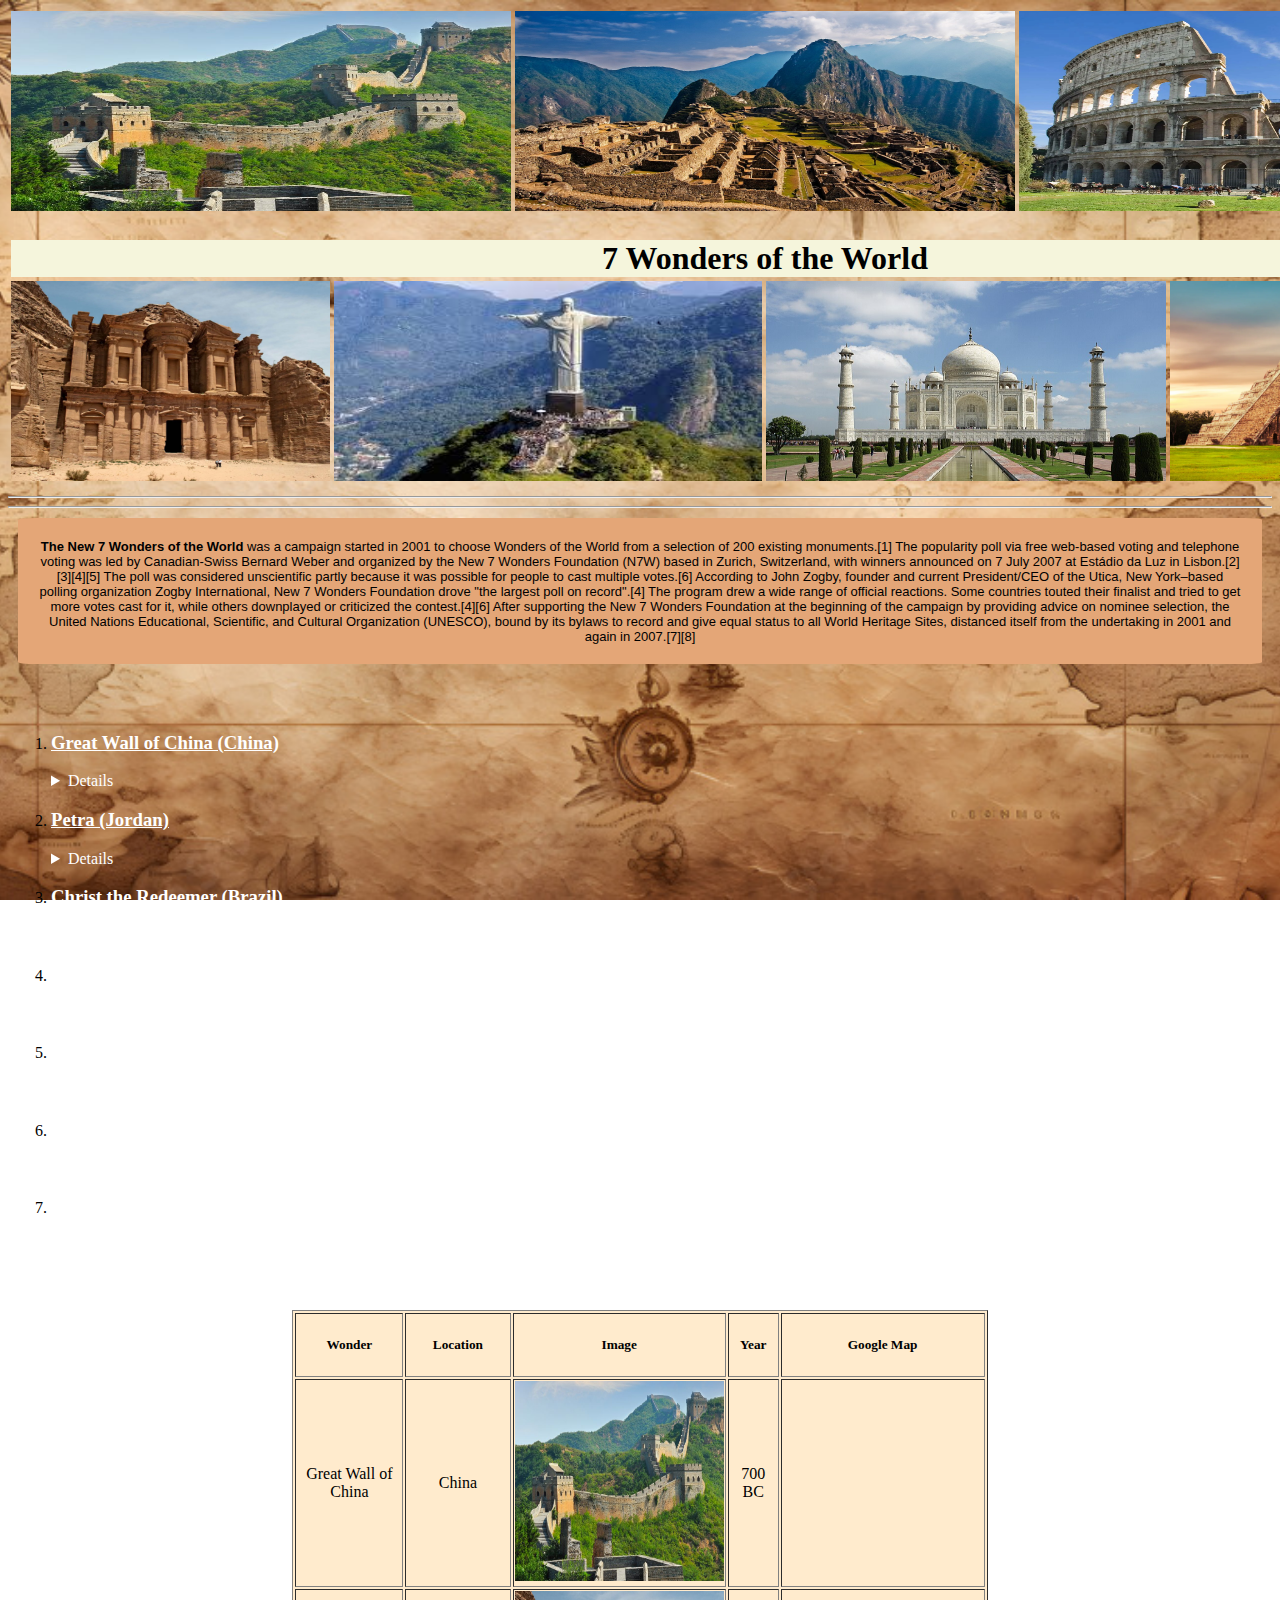
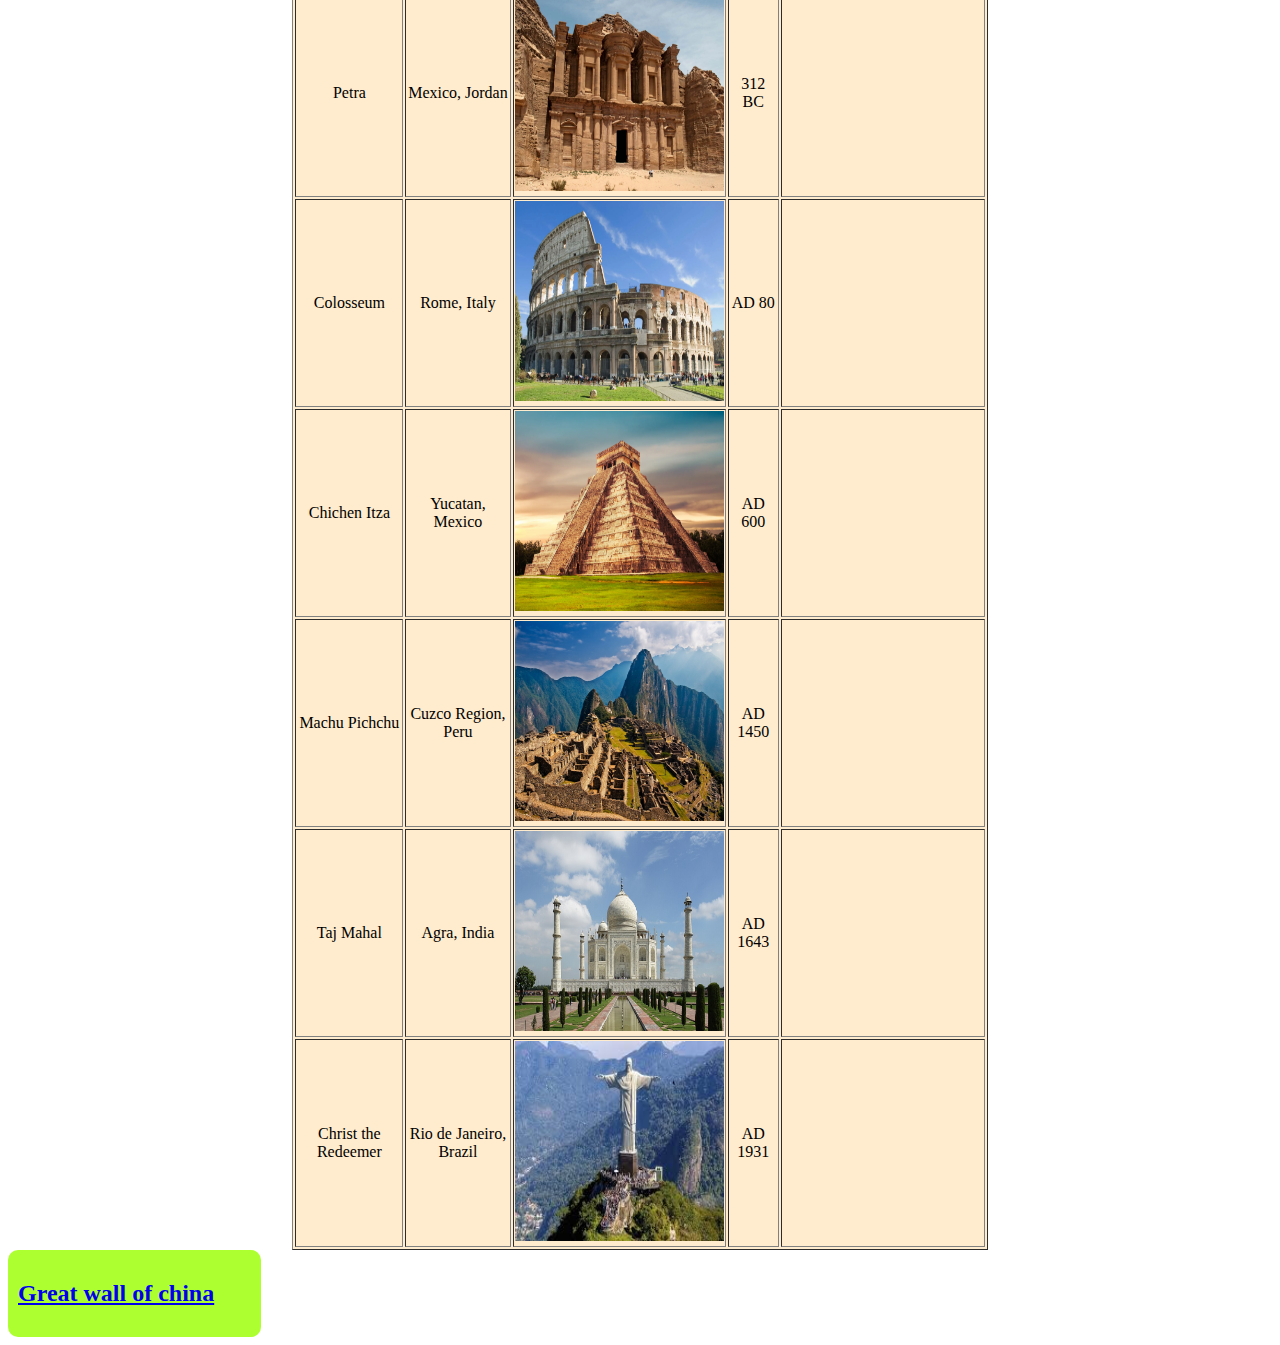
<file: index.html>
<!DOCTYPE html>
<html lang="en">

<head>
    <meta charset="UTF-8">
    <meta name="viewport" content="width=device-width, initial-scale=1.0">
    <title>7 Wonders of the World</title>

    <link rel="stylesheet" href="style.css">

</head>


<body class="background">

    <table width="100%">
        <tr>


            <td colspan="4"><img src="assets/china.png" width="500" height="200" alt=""></td>
            <td colspan="4"><img src="assets/peru.png" width="500" height="200" alt=""></td>
            <td colspan="4"><img src="assets/italy.png" width="500" height="200" alt=""></td>

        </tr>

        <tr>
            <td colspan="10">
                <h1 class="heading" ">
                    7 Wonders of the World
                </h1>
            </td>

        </tr>

        <tr>
            <td colspan="3"><img src="assets/jordan.png" width="100%" height="200" alt=""></td>
            <td colspan="3"><img src="assets/brazil.png" width="100%" height="200" alt=""></td>
            <td colspan="3"><img src="assets/india.png" width="100%" height="200" alt=""></td>
            <td colspan="3"><img src="assets/mexico.png" width="100%"" height=" 200" alt=""></td>
        </tr>
    </table>

    <hr>
    <hr>


    <p id="main-description">
        <b>The New 7 Wonders of the World</b> was a campaign started in 2001 to choose Wonders of the World from a
        selection of 200 existing monuments.[1] The popularity poll via free web-based voting and telephone voting
        was led by Canadian-Swiss Bernard Weber and organized by the New 7 Wonders Foundation (N7W) based in Zurich,
        Switzerland, with winners announced on 7 July 2007 at Estádio da Luz in Lisbon.[2][3][4][5] The poll was
        considered unscientific partly because it was possible for people to cast multiple votes.[6] According to
        John Zogby, founder and current President/CEO of the Utica, New York–based polling organization Zogby
        International, New 7 Wonders Foundation drove "the largest poll on record".[4]

        The program drew a wide range of official reactions. Some countries touted their finalist and tried to get
        more votes cast for it, while others downplayed or criticized the contest.[4][6] After supporting the New 7
        Wonders Foundation at the beginning of the campaign by providing advice on nominee selection, the United
        Nations Educational, Scientific, and Cultural Organization (UNESCO), bound by its bylaws to record and give
        equal status to all World Heritage Sites, distanced itself from the undertaking in 2001 and again in
        2007.[7][8]
    </p>

    <br><br>

    <table width="100%">

        <tr>
            <td>
                <ol>
                    <li>
                        <h3>
                            <u>Great Wall of China (China)</u>
                        </h3>

                        <details>
                            <summary>Details</summary>

                            <p>The Great Wall of China (traditional Chinese: 萬里長城; simplified Chinese: 万里长城; pinyin:
                                Wànlǐ
                                Chángchéng, literally "ten thousand li long wall") is a series of fortifications that
                                were
                                built across the historical northern borders of ancient Chinese states and Imperial
                                China as
                                protection against various nomadic groups from the Eurasian Steppe. Several walls were
                                built
                                from as early as the 7th century BC,[4] with selective stretches later joined by Qin Shi
                                Huang (220–206 BC), the first emperor of China. Little of the Qin wall remains.[5] Later
                                on,
                                many successive dynasties built and maintained multiple stretches of border walls. The
                                best-known sections of the wall were built by the Ming dynasty (1368–1644).
                            </p>

                        </details>
                    </li>

                    <li>
                        <h3>
                            <u>Petra (Jordan)</u>
                        </h3>

                        <details>
                            <summary>Details</summary>

                            <p>
                                Petra (Arabic: ٱلْبَتْراء, romanized: Al-Batrāʾ; Greek: Πέτρα, "Rock"), originally known
                                to its inhabitants as Raqmu (Nabataean: 𐢛𐢚𐢒‎ or 𐢛𐢚𐢓𐢈‎, *Raqēmō),[3][4] is an
                                historic and archaeological city in southern Jordan. Famous for its rock-cut
                                architecture and water conduit systems, Petra is also called the "Rose City" because of
                                the colour of the sandstone from which it is carved.[5] The city is one of the New 7
                                Wonders of the World and a UNESCO World Heritage Site.[6]
                            </p>


                        </details>

                    </li>

                    <li>
                        <h3>
                            <u>
                                Christ the Redeemer (Brazil)
                            </u>
                        </h3>

                        <details>
                            <summary>Details</summary>

                            <p>
                                Christ the Redeemer (Portuguese: Cristo Redentor, standard Brazilian Portuguese:
                                [ˈkɾistu ʁedẽˈtoʁ]) is an Art Deco statue of Jesus in Rio de Janeiro, Brazil, created by
                                French-Polish sculptor Paul Landowski and built by Brazilian engineer Heitor da Silva
                                Costa, in collaboration with French engineer Albert Caquot. Romanian sculptor Gheorghe
                                Leonida sculpted the face. Constructed between 1922 and 1931, the statue is 30 metres
                                (98 ft) high, excluding its 8-metre (26 ft) pedestal. The arms stretch 28 metres (92 ft)
                                wide.[1][2] It is made of reinforced concrete and soapstone.[3][4][5] Christ The
                                Redeemer differs considerably from its original design, as the initial plan was a large
                                Christ with a globe in one hand and a cross in the other. Although the project
                                organizers originally accepted the design, it later changed to the statue of today, with
                                the arms spread out wide.
                            </p>

                        </details>

                    </li>

                    <li>
                        <h3>
                            <u>Machu Pichchu (peru)</u>
                        </h3>

                        <details>
                            <summary>Details</summary>

                            <p>
                                Machu Picchu[a] is a 15th-century Inca citadel located in the Eastern Cordillera of
                                southern Peru on a mountain ridge at 2,430 meters (7,970 ft).[9] Often referred to as
                                the "Lost City of the Incas",[10] it is the most familiar icon of the Inca Empire. It is
                                located in the Machupicchu District within Urubamba Province[11] above the Sacred
                                Valley, which is 80 kilometers (50 mi) northwest of Cusco. The Urubamba River flows past
                                it, cutting through the Cordillera and creating a canyon with a subtropical mountain
                                climate.[1
                            </p>

                        </details>
                    </li>

                    <li>
                        <h3>
                            <u>Chichen Itza (Mexico)</u>
                        </h3>

                        <details>
                            <summary>Details</summary>

                            <p>
                                Chichén Itzá was a major focal point in the Northern Maya Lowlands from the Late Classic
                                (c. AD 600–900) through the Terminal Classic (c. AD 800–900) and into the early portion
                                of the Postclassic period (c. AD 900–1200). The site exhibits a multitude of
                                architectural styles, reminiscent of styles seen in central Mexico and of the Puuc and
                                Chenes styles of the Northern Maya lowlands. The presence of central Mexican styles was
                                once thought to have been representative of direct migration or even conquest from
                                central Mexico, but most contemporary interpretations view the presence of these
                                non-Maya styles more as the result of cultural diffusion.
                            </p>

                        </details>
                    </li>

                    <li>
                        <h3>
                            <u>Roman Collesseum (Italy)</u>
                        </h3>

                        <details>
                            <summary>Details</summary>

                            <p>
                                The Colosseum (/ˌkɒləˈsiːəm/ KOL-ə-SEE-əm; Italian: Colosseo [kolosˈsɛːo]) is an
                                elliptical amphitheatre in the centre of the city of Rome, Italy, just east of the Roman
                                Forum. It is the largest ancient amphitheatre ever built, and is still the largest
                                standing amphitheatre in the world, despite its age. Construction began under the
                                Emperor Vespasian (r. 69–79 AD) in 72[1] and was completed in AD 80 under his successor
                                and heir, Titus (r. 79–81).[2] Further modifications were made during the reign of
                                Domitian (r. 81–96).[3] The three emperors who were patrons of the work are known as the
                                Flavian dynasty, and the amphitheatre was named the Flavian Amphitheatre (Latin:
                                Amphitheatrum Flavium; Italian: Anfiteatro Flavio [aɱfiteˈaːtro ˈflaːvjo]) by later
                                classicists and archaeologists for its association with their family name (Flavius).
                            </p>
                        </details>
                    </li>

                    <li>
                        <h3>
                            <u>Taj Mahal (India)</u>
                        </h3>

                        <details>
                            <summary>Details</summary>

                            <p>
                                The Taj Mahal (/ˌtɑːdʒ məˈhɑːl, ˌtɑːʒ -/ TAHJ mə-HAHL, TAHZH -⁠, Hindi: [taːdʒ
                                ˈmɛɦ(ɛ)l]; lit. 'Crown of the Palace') is an ivory-white marble mausoleum on the
                                right bank of the river Yamuna in Agra, Uttar Pradesh, India. It was
                                commissioned in
                                1631 by the fifth Mughal emperor, Shah Jahan (r. 1628–1658) to house the tomb of
                                his
                                beloved wife, Mumtaz Mahal; it also houses the tomb of Shah Jahan himself. The
                                tomb
                                is the centrepiece of a 17-hectare (42-acre) complex, which includes a mosque
                                and a
                                guest house, and is set in formal gardens bounded on three sides by a
                                crenellated
                                wall.
                            </p>

                        </details>
                    </li>

                </ol>
            </td>

            <td rowspan="1">
                <center>
                    <iframe width="560" height="315" src="https://www.youtube.com/embed/hZW5XA8cLuE?si=cmBGsnkl78jvWCCn"
                        title="YouTube video player" frameborder="0"
                        allow="accelerometer; autoplay; clipboard-write; encrypted-media; gyroscope; picture-in-picture; web-share"
                        referrerpolicy="strict-origin-when-cross-origin" allowfullscreen></iframe>
                </center>
            </td>

        </tr>


    </table>

    <br><br>

    <center>


        <table border="1" width="55%" id="map-table">

            <tr>
                <td>
                    <h5>
                        <center>Wonder</center>
                    </h5>
                </td>

                <td>
                    <h5>
                        <center>Location</center>
                    </h5>
                </td>

                <td>
                    <h5>
                        <center>Image</center>
                    </h5>
                </td>

                <td>
                    <h5>
                        <center>Year</center>
                    </h5>
                </td>

                <td>
                    <h5>
                        <center>Google Map</center>
                    </h5>
                </td>

            </tr>

            <tr>
                <td>
                    <center>
                        Great Wall of China
                    </center>
                </td>

                <td>
                    <center>
                        China
                    </center>
                </td>

                <td>
                    <img src="assets/china.png" width="100% " height="200" alt="">
                </td>

                <td>
                    <center>
                        700 BC
                    </center>
                </td>

                <td>
                    <iframe
                        src="https://www.google.com/maps/embed?pb=!1m18!1m12!1m3!1d3036.958958753966!2d116.56779997625772!3d40.43190767143718!2m3!1f0!2f0!3f0!3m2!1i1024!2i768!4f13.1!3m3!1m2!1s0x35f121d7687f2ccf%3A0xd040259b950522df!2sGreat%20Wall%20of%20China!5e0!3m2!1sen!2slk!4v1728535008898!5m2!1sen!2slk"
                        width="200" height="200" style="border:0;" allowfullscreen="" loading="lazy"
                        referrerpolicy="no-referrer-when-downgrade"></iframe>
                </td>
            </tr>
            <tr>
                <td>
                    <center>
                        Petra
                    </center>
                </td>

                <td>
                    <center>
                        Mexico, Jordan
                    </center>
                </td>

                <td>
                    <img src="assets/jordan.png" width="100% " height="200" alt="">
                </td>

                <td>
                    <center>
                        312 BC
                    </center>
                </td>

                <td>
                    <iframe src="https://www.google.com/maps/embed?pb=!1m18!1m12!1m3!1d61995943.22383513!2d-77.63326421227138!3d18.486735412930244!2m3!1f0!2f0!3f0!3m2!1i1024!2i768!4f13.1!3m3!1m2!1s0x15016ef1703b6071%3A0x199bf908679a2291!2sPetra!5e0!3m2!1sen!2slk!4v1728535439280!5m2!1sen!2slk" width="200" height="200" style="border:0;" allowfullscreen="" loading="lazy" referrerpolicy="no-referrer-when-downgrade"></iframe>
                </td>

            </tr>
            <tr>
                <td>
                    <center>
                        Colosseum
                    </center>
                </td>

                <td>
                    <center>
                        Rome, Italy
                    </center>
                </td>

                <td>
                    <img src="assets/italy.png" width="100% " height="200" alt="">
                </td>

                <td>
                    <center>
                        AD 80
                    </center>
                </td>

                <td>
                    <iframe src="https://www.google.com/maps/embed?pb=!1m18!1m12!1m3!1d2970.123074180057!2d12.48965597632581!3d41.8902101712405!2m3!1f0!2f0!3f0!3m2!1i1024!2i768!4f13.1!3m3!1m2!1s0x132f61b6532013ad%3A0x28f1c82e908503c4!2sColosseum!5e0!3m2!1sen!2slk!4v1728535551560!5m2!1sen!2slk" width="200" height="200" style="border:0;" allowfullscreen="" loading="lazy" referrerpolicy="no-referrer-when-downgrade"></iframe>
                </td>

            </tr>
            <tr>
                <td>
                    <center>
                        Chichen Itza
                    </center>
                </td>

                <td>
                    <center>
                        Yucatan, Mexico
                    </center>
                </td>

                <td>
                    <img src="assets/mexico.png" width="100% " height="200" alt="">
                </td>

                <td>
                    <center>
                        AD 600
                    </center>
                </td>

                <td>
                    <iframe src="https://www.google.com/maps/embed?pb=!1m18!1m12!1m3!1d3732.773754249839!2d-88.57334781726848!3d20.67878158159615!2m3!1f0!2f0!3f0!3m2!1i1024!2i768!4f13.1!3m3!1m2!1s0x8f5138b9a098f833%3A0xf70a67530750d45!2s97751%20Chich%C3%A9n-Itz%C3%A1%2C%20Yucatan%2C%20Mexico!5e0!3m2!1sen!2slk!4v1728535602146!5m2!1sen!2slk" width="200" height="200" style="border:0;" allowfullscreen="" loading="lazy" referrerpolicy="no-referrer-when-downgrade"></iframe>
                </td>

            </tr>
            <tr>
                <td>
                    <center>
                        Machu Pichchu
                    </center>
                </td>

                <td>
                    <center>
                        Cuzco Region, Peru
                    </center>
                </td>

                <td>
                    <img src="assets/peru.png" width="100% " height="200" alt="">
                </td>

                <td>
                    <center>
                        AD 1450
                    </center>
                </td>

                <td>
                    <iframe src="https://www.google.com/maps/embed?pb=!1m18!1m12!1m3!1d3884.987329519178!2d-72.54783702460551!3d-13.163198787170117!2m3!1f0!2f0!3f0!3m2!1i1024!2i768!4f13.1!3m3!1m2!1s0x916d9a5f89555555%3A0x3a10370ea4a01a27!2sHistoric%20Sanctuary%20of%20Machu%20Picchu!5e0!3m2!1sen!2slk!4v1728535637229!5m2!1sen!2slk" width="200" height="200" style="border:0;" allowfullscreen="" loading="lazy" referrerpolicy="no-referrer-when-downgrade"></iframe>
                </td>

            </tr>
            <tr>
                <td>
                    <center>
                        Taj Mahal
                    </center>
                </td>

                <td>
                    <center>
                        Agra, India
                    </center>
                </td>

                <td>
                    <img src="assets/india.png" width="100% " height="200" alt="">
                </td>

                <td>
                    <center>
                       AD 1643
                    </center>
                </td>

                <td>
                    <iframe src="https://www.google.com/maps/embed?pb=!1m18!1m12!1m3!1d3549.4005540576445!2d78.03956727573615!3d27.17514477649174!2m3!1f0!2f0!3f0!3m2!1i1024!2i768!4f13.1!3m3!1m2!1s0x39747121d702ff6d%3A0xdd2ae4803f767dde!2sTaj%20Mahal!5e0!3m2!1sen!2slk!4v1728535665678!5m2!1sen!2slk" width="200" height="200" style="border:0;" allowfullscreen="" loading="lazy" referrerpolicy="no-referrer-when-downgrade"></iframe>
                    
                </td>
            </tr>

            <tr>
                <td>
                    <center>
                        Christ the Redeemer
                    </center>
                </td>

                <td>
                    <center>
                        Rio de Janeiro, Brazil
                    </center>
                </td>

                <td>
                    <img src="assets/brazil.png" width="100% " height="200" alt="">
                </td>

                <td>
                    <center>
                        AD 1931
                    </center>
                </td>

                <td>
                    <iframe src="https://www.google.com/maps/embed?pb=!1m18!1m12!1m3!1d3960.1124257923807!2d79.91326167531801!3d6.996038893005116!2m3!1f0!2f0!3f0!3m2!1i1024!2i768!4f13.1!3m3!1m2!1s0x3ae2f73524f0127f%3A0xe5514e313ca96f09!2sChrist%20the%20Redeemer%20statue!5e0!3m2!1sen!2slk!4v1728535699312!5m2!1sen!2slk" width="200" height="200" style="border:0;" allowfullscreen="" loading="lazy" referrerpolicy="no-referrer-when-downgrade"></iframe>
                </td>
            </tr>

        </table>
    </center>

    <div class="button" ">
        <a  href="china.html"><h2>Great wall of china</</a>

    </div>

</body>

</html>
</file>
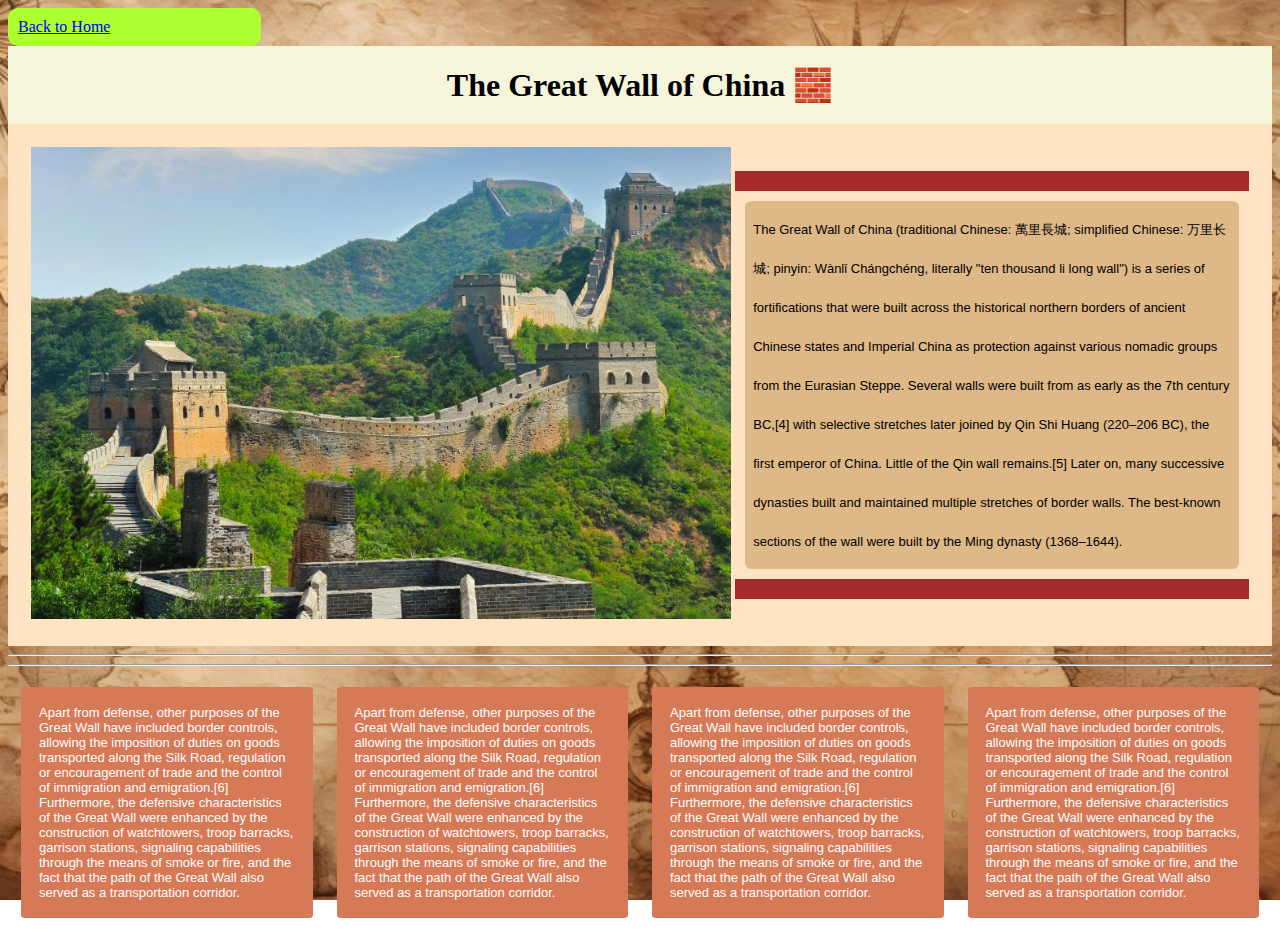
<file: china.html>
<!DOCTYPE html>
<html lang="en">

<head>
    <meta charset="UTF-8">
    <meta name="viewport" content="width=device-width, initial-scale=1.0">
    <title>Document</title>

    <link rel="stylesheet" href="style.css">
</head>

<body class="background" >

    <div class="button">
        <a href="index.html">Back to Home</a>
    </div>

    <div class="heading">
        <h1 class="title">
            The Great Wall of China 🧱
        </h1>
    </div>

    <div class="china-desc">
        <table>
            <tr>
                <td>
                    <img src="assets/china.png" alt="" width="700px">
                </td>

                <td>
                    <div class="line">

                    </div>

                    <p style="line-height: 3;">
                        The Great Wall of China (traditional Chinese: 萬里長城; simplified Chinese: 万里长城; pinyin: Wànlǐ
                        Chángchéng, literally "ten thousand li long wall") is a series of fortifications that were built
                        across the historical northern borders of ancient Chinese states and Imperial China as
                        protection against various nomadic groups from the Eurasian Steppe. Several walls were built
                        from as early as the 7th century BC,[4] with selective stretches later joined by Qin Shi Huang
                        (220–206 BC), the first emperor of China. Little of the Qin wall remains.[5] Later on, many
                        successive dynasties built and maintained multiple stretches of border walls. The best-known
                        sections of the wall were built by the Ming dynasty (1368–1644).
                    </p>

                    <div class="line">

                    </div>
                </td>
            </tr>


        </table>
    </div>

    <hr>
    <hr>

    <table width="100%">
        <tr>

            <td>
                <p class="china-slider">
                    
                    Apart from defense, other purposes of the Great Wall have included border controls, allowing the
                    imposition of duties on goods transported along the Silk Road, regulation or encouragement of trade and
                    the control of immigration and emigration.[6] Furthermore, the defensive characteristics of the Great
                    Wall were enhanced by the construction of watchtowers, troop barracks, garrison stations, signaling
                    capabilities through the means of smoke or fire, and the fact that the path of the Great Wall also
                    served as a transportation corridor.
         
               </p>  
            </td>


            <td>
                <p class="china-slider">
                    
                    Apart from defense, other purposes of the Great Wall have included border controls, allowing the
                    imposition of duties on goods transported along the Silk Road, regulation or encouragement of trade and
                    the control of immigration and emigration.[6] Furthermore, the defensive characteristics of the Great
                    Wall were enhanced by the construction of watchtowers, troop barracks, garrison stations, signaling
                    capabilities through the means of smoke or fire, and the fact that the path of the Great Wall also
                    served as a transportation corridor.
         
               </p>  
            </td>

            <td>
                <p class="china-slider">
                    
                    Apart from defense, other purposes of the Great Wall have included border controls, allowing the
                    imposition of duties on goods transported along the Silk Road, regulation or encouragement of trade and
                    the control of immigration and emigration.[6] Furthermore, the defensive characteristics of the Great
                    Wall were enhanced by the construction of watchtowers, troop barracks, garrison stations, signaling
                    capabilities through the means of smoke or fire, and the fact that the path of the Great Wall also
                    served as a transportation corridor.
         
               </p>
            </td>

            <td>
                <p class="china-slider">
                    
                    Apart from defense, other purposes of the Great Wall have included border controls, allowing the
                    imposition of duties on goods transported along the Silk Road, regulation or encouragement of trade and
                    the control of immigration and emigration.[6] Furthermore, the defensive characteristics of the Great
                    Wall were enhanced by the construction of watchtowers, troop barracks, garrison stations, signaling
                    capabilities through the means of smoke or fire, and the fact that the path of the Great Wall also
                    served as a transportation corridor.
         
               </p>
            </td>

        </tr>
    </table>

</body>

</html>
</file>
<file: style.css>
div {
    margin: 0;
}

table {
    marign: 0;
}

.background {
    /* background-color: blanchedalmond; */
    background-image: url("assets/bg-image.png");
    background-size: cover;
    background-position: center;
    background-repeat: no-repeat;
    background-attachment: fixed;
    
}

.heading {
    background-color: beige;
    text-align: center;
    margin-bottom: 0;
}

p {
    background-color: burlywood;
    font-family: Verdana, Geneva, Tahoma, sans-serif;
    font-size: small;
    border-radius: 1.4%;
    padding: 1.6%;
    margin: 10px;
}

#main-description {
    background-color: rgb(228, 166, 119);
    text-align: center;
}

h3 {
    color: white;
}

summary {
    color: white;
}

ul {
  color: white;  
}

#map-table {
    background-color: blanchedalmond;
}

.button {
    padding: 10px;
    background-color: greenyellow;
    color: white;
    margin-right: 80%;
    border-radius: 10px;
    margin-bottom: 0;
}

.title {
    padding: 20px;
    margin: 0;
}

.china-desc {
    margin: 0;
    background-color: bisque;
    padding: 20px;
}

.line {
    padding: 10px;
    background-color: brown;
}

hr {
    color: white;
    
}

.china-slider {
    background-color: rgb(214, 121, 87);
    color: white;
    padding: 18px;
}
</file>
